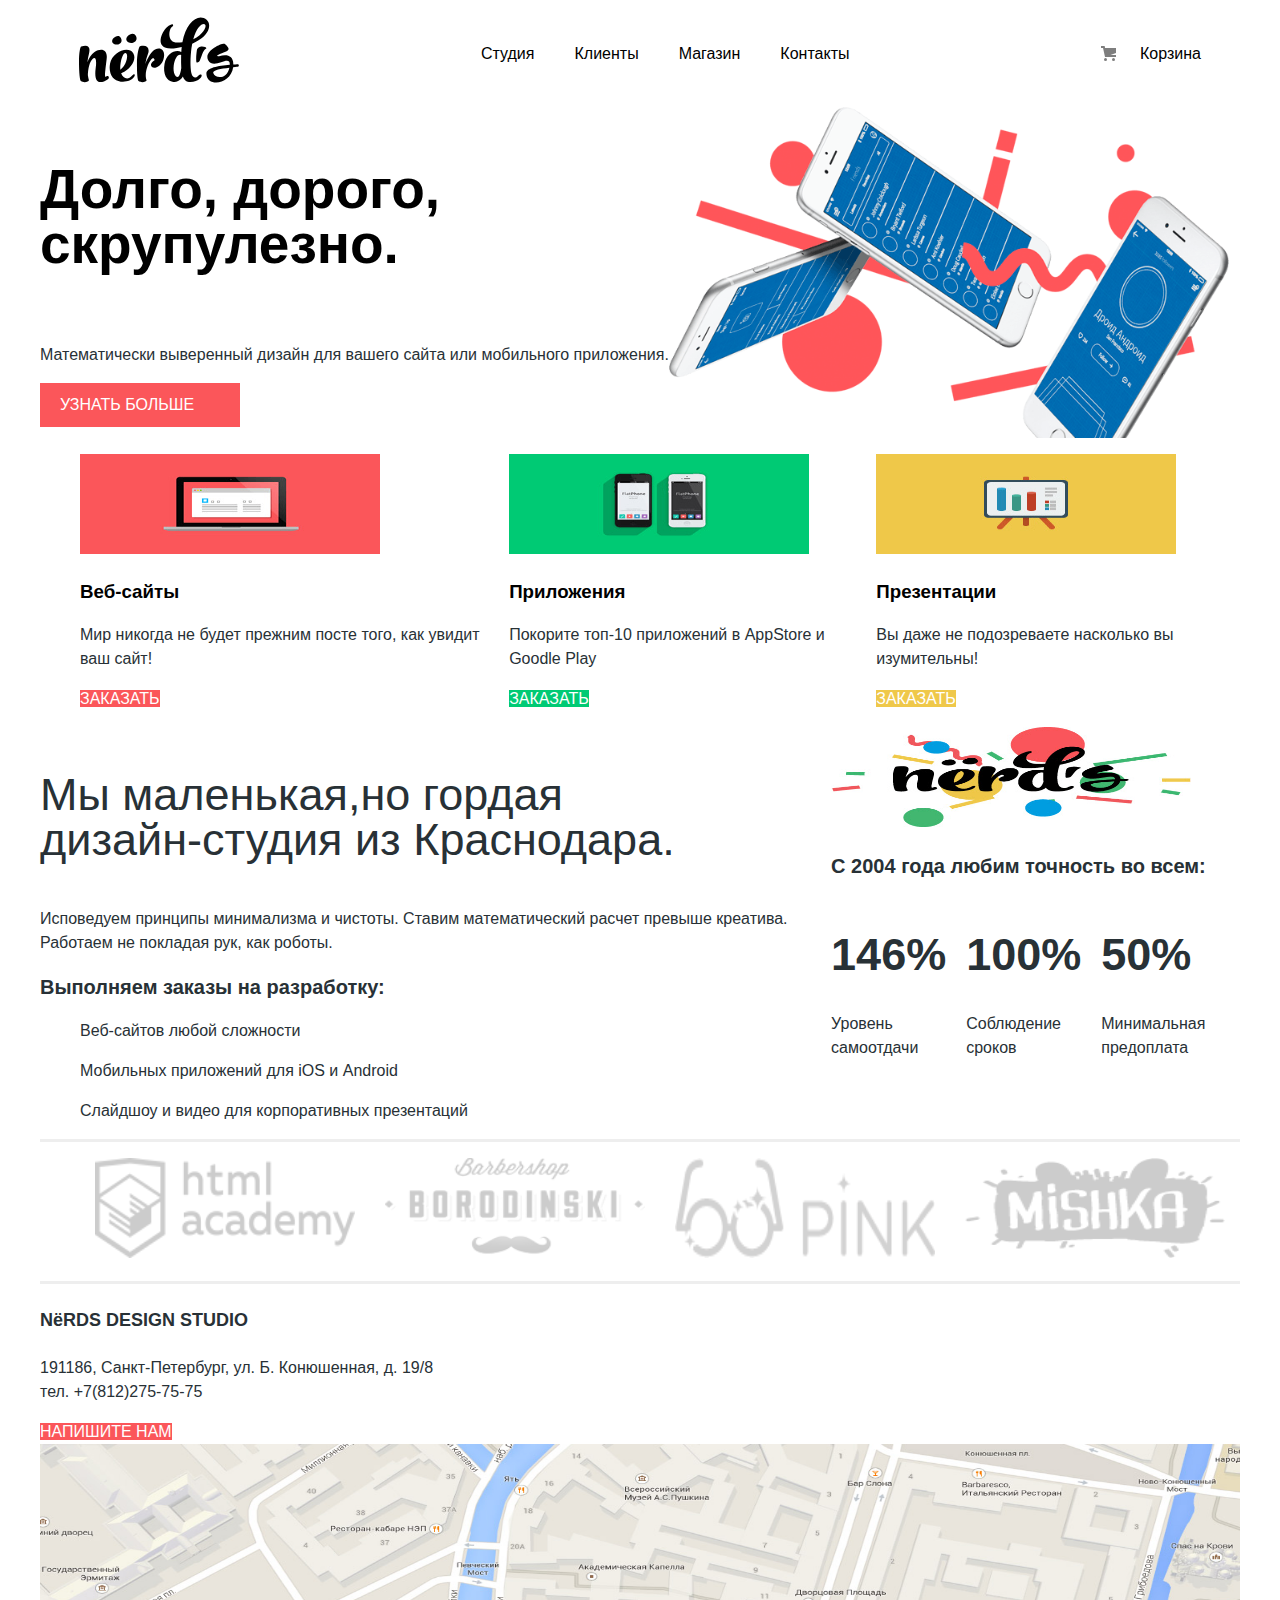
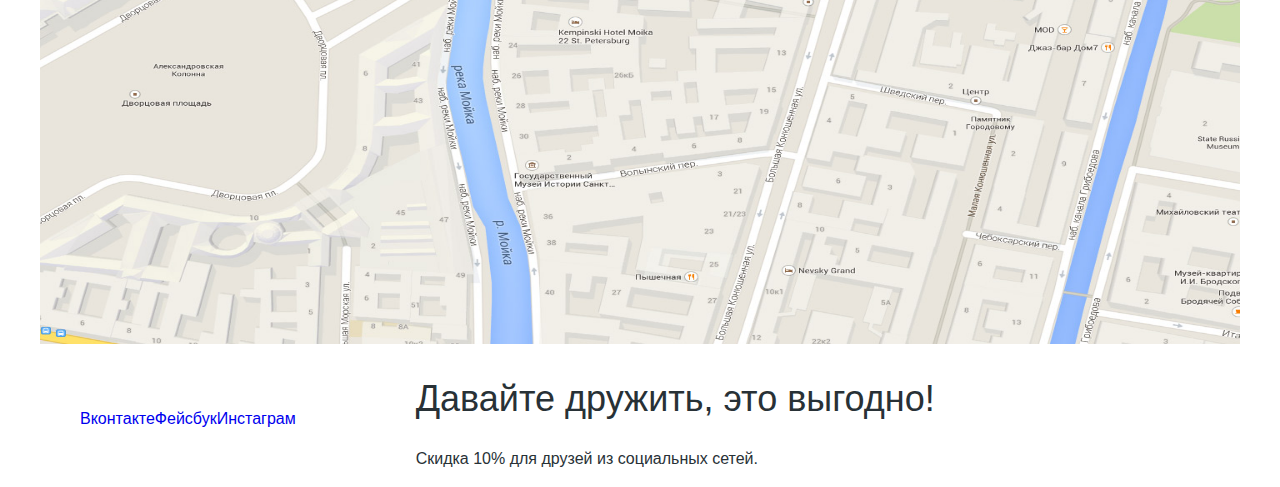
<file: index.html>
<!DOCTYPE html>
<html lang="ru">

<head>
    <meta charset="utf-8">
    <title>Веб-студия "Nurds"</title>
    <link rel="stylesheet" type="text/css" href="css/styles.css">
</head>

<body>
	<header class="main-header">
	<div class="main-navigation-wrapper">
	  <div class="container">
		<div class="header-logo">
			<img src="svg/nerds-logo.svg" width="160px" height="100px" alt="Логотип веб-студии Nurds">	 
		</div>
		<nav class="main-menu">
			<ul class="menu-list">
				<li class="menu-item">
					<a href="">Студия</a>
				</li>
				<li class="menu-item">
					<a href="">Клиенты</a>
				</li>
				<li class="menu-item">
					<a href="catalog.html">Магазин</a>
				</li>
				<li class="menu-item">
					<a href="">Контакты</a>
				</li>
			</ul>	
			<p class="bag-navigation">
				<a class="">
			Корзина
				</a>
			</p>
		</nav>
	  </div>
	 </div>
	</header>
	<main class="container">
		<h1 class="visually-hidden">О веб-студии</h1>
		<section class="prevew">
			<img src="img/index-1.png" width="560px" alt="Разработка сайтов,приложений,презентаций">
		  <div class="prevew-container">
			<p class="prevew-title">Долго, дорого, 
				<br> скрупулезно.
			</p>
			<p class="prevew-text">
				Математически выверенный дизайн для вашего сайта или мобильного приложения.
			</p>
			<a class="button button-prevew">Узнать больше</a>
		  </div>
		</section>

		<section class="servises">
		  <h2 class="visually-hidden">Наши услуги</h2>
			<ul class="servises-list">
			   <div class="servises-wrapper">
				<li class="servises-items">
					<img src="img/web.png" width="300px" height="100px" alt="Веб-сайты">
					<a href="#">
					<h3 class="servises-title">Веб-сайты</h3>
					</a>
					<p>Мир никогда не будет прежним посте того, как увидит ваш сайт!
					</p>
					<a class="button button-servises-web" href="#">Заказать
					</a>
				</li>
				<li class="servises-items">
					<img src="img/app.png" width="300px" height="100px" alt="Приложения">
					<a href="#">
					<h3 class="servises-title">Приложения</h3>
					</a>
					<p>Покорите топ-10 приложений в AppStore и Goodle Play
					</p>
					<a class="button button-servises-app" href="#">Заказать
					</a>
				</li>
				<li class="servises-items">
					<img src="img/present.png" width="300px" height="100px" alt="Презентации">
					<a href="#">
					<h3 class="servises-title">Презентации</h3>
					</a>
					<p>Вы даже не подозреваете насколько вы изумительны!
					 </p>
					<a class="button button-servises-presentation" href="#">Заказать
					</a>
				</li>
			  </div>
			</ul>
		</section>
	  <div class="about-us-column">
		<section class="about-us">
			<h2 class="visually-hidden">Немного о нас</h2>
			<p class="about-us-title">
				Мы маленькая,но гордая<br> дизайн-студия из Краснодара.
			</p>
			<p>
				Исповедуем принципы минимализма и чистоты. Ставим математический расчет превыше креатива. Работаем не покладая рук, как роботы.
			</p>
			<p class="about-us-work">Выполняем заказы на разработку:</p>
			<ul class="about-us-list">
				<li class="about-us-items">
					<p>Веб-сайтов любой сложности</p>
				</li>
				<li class="about-us-items">
					<p>Мобильных приложений для iOS и Android</p>
				</li>
				<li class="about-us-items">
					<p>Слайдшоу и видео для корпоративных презентаций</p>
				</li>
			</ul>
		</section>
		<section class="statistic">
			<img src="img/nerds-illustration.png" width="360px" height="100px" alt="Нёрдс">
			<p class="statistic-title">С 2004 года любим точность во всем:</p>
				<div class="statistic-column">
				  <div class="statistic-items">
					<p class="statistic-numbers">146%</p>
					<p>Уровень самоотдачи</p>
				  </div>
				  <div class="statistic-items">
					<p class="statistic-numbers">100%</p>
					<p>Соблюдение сроков</p>
				  </div>
				  <div class="statistic-items">
					<p class="statistic-numbers">50%</p>
					<p>Минимальная предоплата</p>
				   </div>
				</div>
		</section>
	  </div>
		<section class="clients">
	  <div class="clients-style">
		<ul class="clients-list">
			<li class="client-items">
				<a class="" href="">
					<img src="img/logo-1.png" width="260px" height="100px" alt="html-academy">
				</a>
			</li>
			<li class="client-items">
				<a class="" href="">
					<img src="img/logo-2.png" width="260px" height="100px" alt="borodinski">
				</a>
			</li>
			<li class="client-items">
				<a class="" href="">
					<img src="img/logo-3.png" width="260px" height="100px" alt="pink">
				</a>
			</li>
			<li class="client-items">
				<a class="" href="">
					<img src="img/logo-4.png" width="260px" height="100px" alt="mishka">
				</a>
			</li>
		</ul>
	  </div>
		</section>
	</main>
	<footer class="main-footer">
		<section class="contacts">
			<h4>NёRDS DESIGN STUDIO</h4>
			<div class="contacts-list">
				<p class="contacts-items">
				191186, Санкт-Петербург, ул. Б. Конюшенная, д. 19/8	
				<br>
				тел. +7(812)275-75-75	
				</p>
			</div>
			<botton class="button" href="">Напишите нам</botton>
		</section>
			<img src="img/map.jpg" width="1200px" height="500px">
			<!-- Тут будет встроенный фрейм с гугл картой -->
	  <div class="footer-column">
		<ul class="footer-sotial">
			<li>
				<a href="vk.com">Вконтакте</a>	
			</li>
			<li>
				<a href="facebook.com">Фейсбук</a>
			</li>
			<li>
				<a href="instagram.com">Инстаграм</a>
			</li>
		</ul>
		<div class="footer-promo">
		<p class="footer-title">Давайте дружить, это выгодно!</p>
		<p>Скидка 10% для друзей из социальных сетей.</p>
	    </div>
	   </div>		
	</footer>
</body>
</html>
</file>
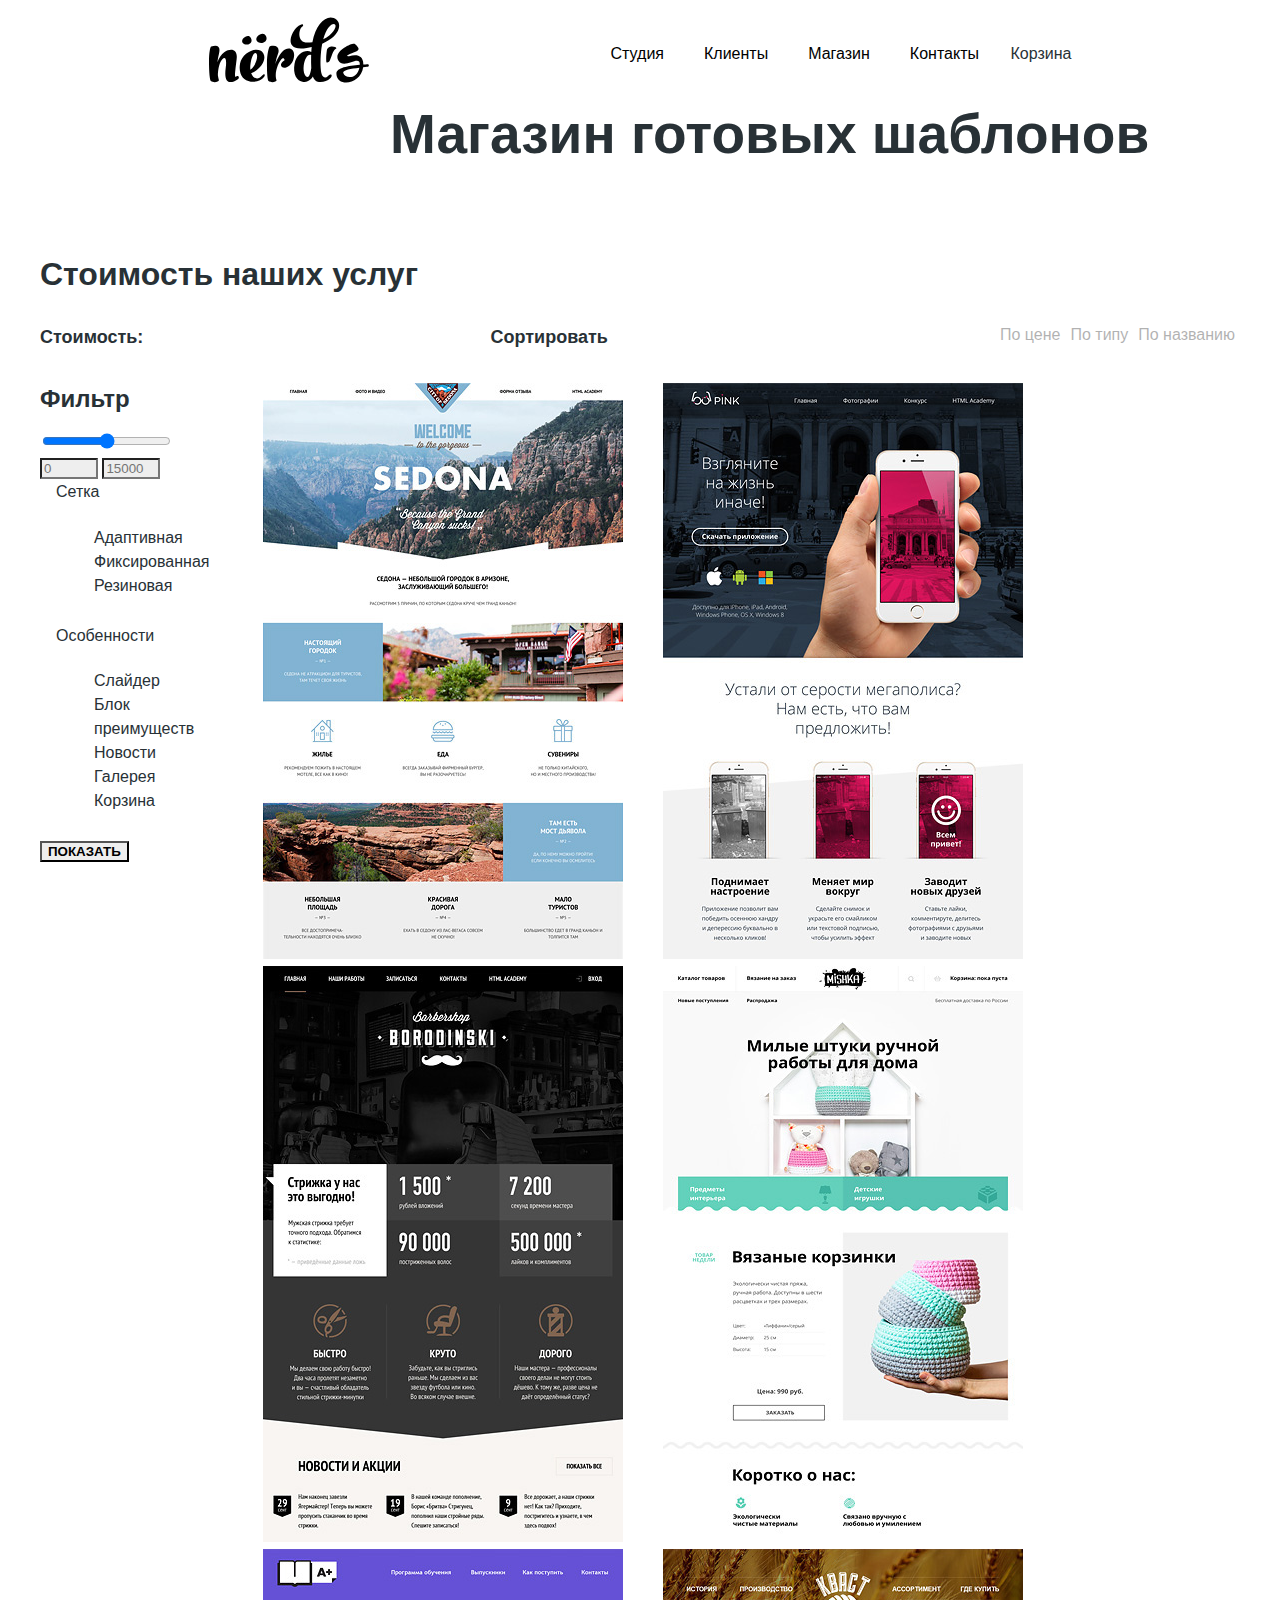
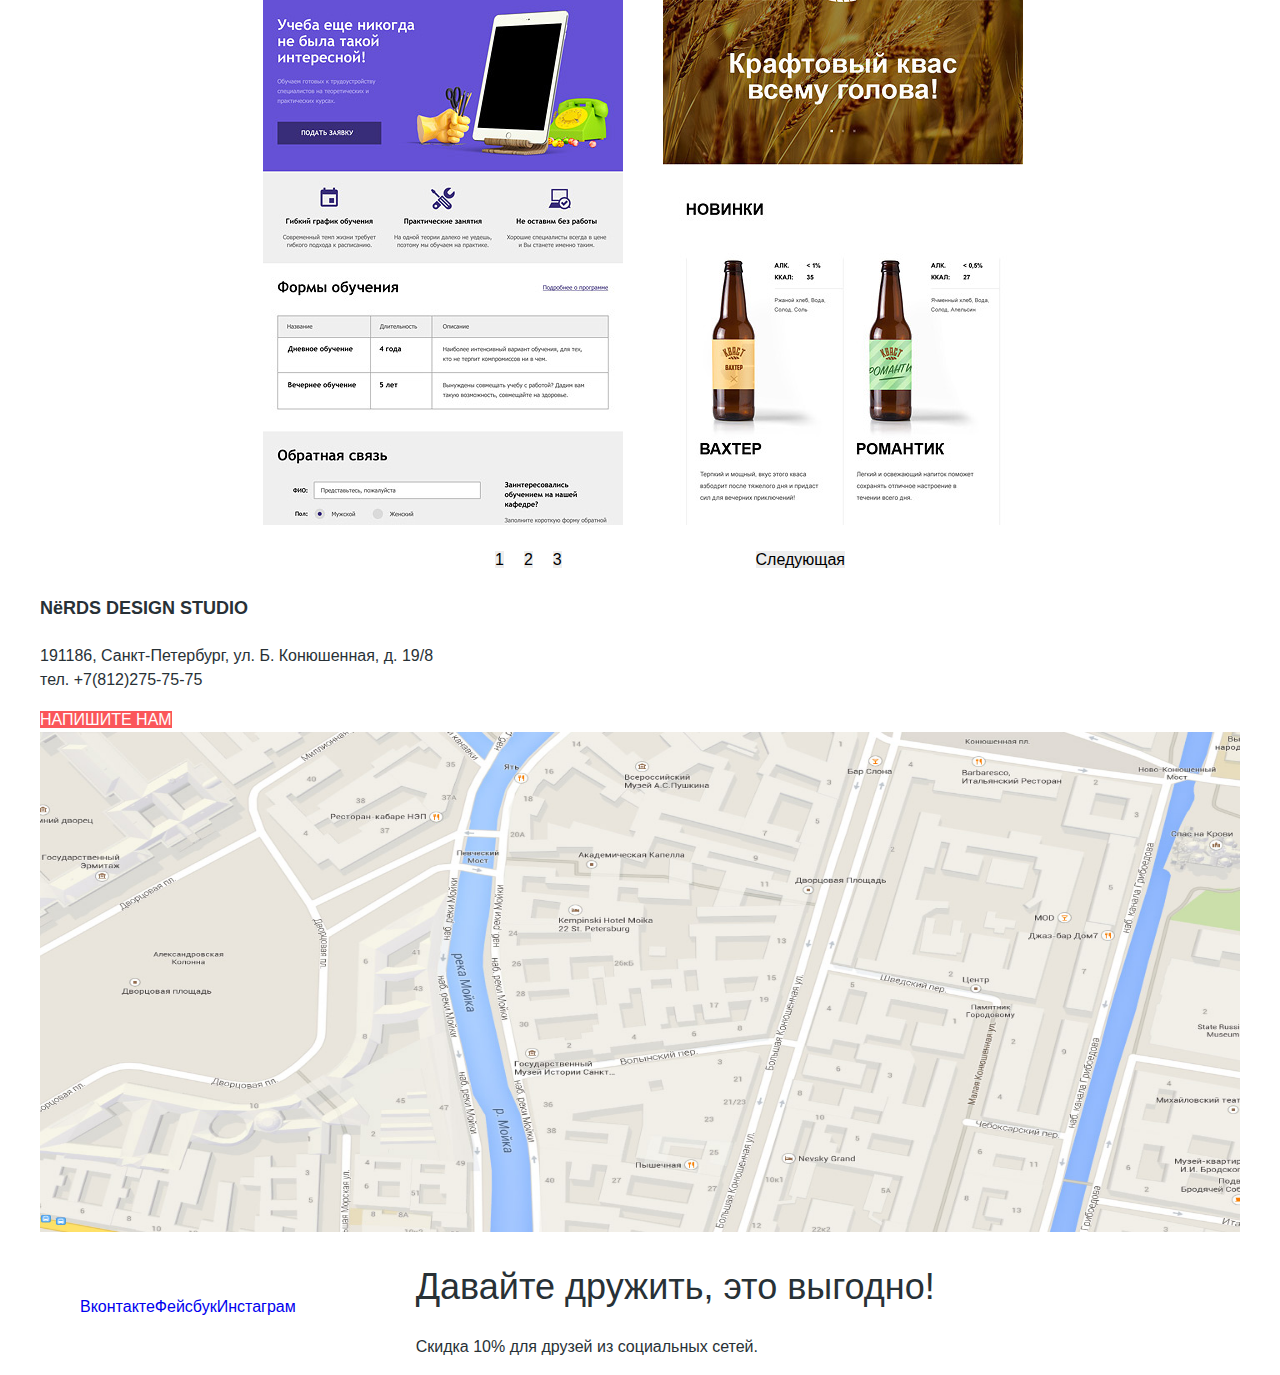
<file: catalog.html>
<!DOCTYPE html>
<html lang="ru">

<head>
    <meta charset="utf-8">
    <title>Веб-студия "Nurds"</title>
    <link rel="stylesheet" type="text/css" href="css/styles.css">
</head>

<body>
	<header class="main-header">
	<div class="main-navigation-wrapper">
	  <div class="container">
		<div class="header-logo">
			<img src="svg/nerds-logo.svg" width="160px" height="100px" alt="Логотип веб-студии Nurds">	 
		</div>
		<nav class="main-menu">
			<ul class="menu-list">
				<li class="menu-item">
					<a href="">Студия</a>
				</li>
				<li class="menu-item">
					<a href="">Клиенты</a>
				</li>
				<li class="menu-item">
					<a href="catalog.html">Магазин</a>
				</li>
				<li class="menu-item">
					<a href="">Контакты</a>
				</li>
			</ul>	
			<p class="bag">Корзина</p>
		</nav>
	  </div>
	 </div>
		<p class="menu-catalog-title">Магазин готовых шаблонов</p>
	</header>
	<main class="container">
	 <h1 class="visibility-hidden">Стоимость наших услуг</h1>
	<div class="filter-up-form">
	 <p class="filter-up-form-title">Стоимость:</p>
			<p class="filter-up-form-title">Сортировать</p>
			<ul class="catalog-filter-list">
				<li class="catalog-filter-items">
					<a href="">По цене</a>	
				</li>
				<li class="catalog-filter-items">
					<a href="">По типу</a>	
				</li>
				<li class="catalog-filter-items">
					<a href="">По названию</a>	
				</li>	
			</ul>
	</div>
	  <div class="coast-column">
		<section class="coast">
			<h2 class="visibility-hidden">Фильтр</h2>
			<!-- тут будет форма -->
			<form class="filter" action="http://echo.htmlacademy.ru" method="get">
				<label>
				<input type="range" name="range">
				<input type="text" name="ot"  placeholder="0">
				<input type="text" name="do"  placeholder="15000">
				</label>
				<fieldset>
					<legend>Сетка</legend>
					<ul class="filter-catalog-radio">
						<li class="filter-option">
							<input class="visually-hidden filter-input" type="radio" name="setka" value="adaption" checked>
							Адаптивная
						</li>
						<li class="filter-option">
							<input class="visually-hidden filter-input" type="radio" name="setka" value="fixed">
							Фиксированная
						</li>
						<li class="filter-option">
							<input class="visually-hidden filter-input" type="radio" name="setka" value="rezina">
							Резиновая
						</li>
					</ul>
				</fieldset>
				<fieldset>
					<legend>Особенности</legend>
						<ul class="filter-catalog-checkbox">
							<li class="filter-option">
								<input class="visually-hidden filter-input" type="checkbox" name="slader" id="slider" 	checked>
								<label for="slider">Слайдер</label>
							</li>
							<li class="filter-option">
								<input class="visually-hidden filter-input" type="checkbox" name="block" id="block">
								<label for="block">Блок преимуществ</label>
							</li>
							<li class="filter-option">
								<input class="visually-hidden filter-input" type="checkbox" name="news" id="news" 	checked>
								<label for="news">Новости</label>
							</li>
							<li class="filter-option">
								<input class="visually-hidden filter-input" type="checkbox" name="gallery" id="gallery"	>
								<label for="gallery">Галерея</label>
							</li>
							<li class="filter-option">
								<input class="visually-hidden filter-input" type="checkbox" name="bag" id="bag">
								<label for="bag">Корзина</label>
							</li>
						</ul>
				</fieldset>
			</form>
			<button class="button button-catalog">Показать</button>
		</section>
		<section class="catalog">
			<ul class="catalog-list">
				<li class="catalog-items">
					<a href="sedona.com">
						<img src="img/sedona.jpg" width="360px" height="576px" alt="Сайт Sedona">
					</a>	
				</li>
				<li class="catalog-items">
					<a href="pink.com">
						<img src="img/pink.jpg" width="360px" height="576px" alt="Сайт pink">
					</a>
				</li>
				<li class="catalog-items">
					<a href="borodinski.com">
						<img src="img/barbershop.jpg" width="360px" height="576px" alt="Сайт borodinski">
					</a>
				</li>
				<li class="catalog-items">
					<a href="mishka.com">
						<img src="img/mishka.jpg" width="360px" height="576px" alt="Сайт Mishka">
					</a>
				</li>
				<li class="catalog-items">
					<a href="aplus.com">
						<img src="img/aplus.jpg" width="360px" height="576px" alt="Сайт study">
					</a>
				</li>
				<li class="catalog-items">
					<a href="kvast.com">
						<img src="img/kvast.jpg" width="360px" height="576px" alt="Сайт kvast">
					</a>
				</li>
				
			</ul>	
		</section>
	 </div>
	
		<ul class="pagination-list">
			<li class="pagination-item">
				<a href="" class="active">1
			</li>
			<li class="pagination-item">
				<a href="">2</a>		
			</li>
			<li class="pagination-item">
				<a href="">3</a>	
			</li>
			<li class="pagination-item">
				<a href="">Следующая</a>	
			</li>	
		</ul>	
		<section class="clients">
		<!-- Тут будет фонавая картинка во весь блок	 -->
		</section>
	</main>
	<footer class="main-footer">
		<section class="contacts">
			<h4>NёRDS DESIGN STUDIO</h4>
			<div class="contacts-list">
				<p class="contacts-items">
				191186, Санкт-Петербург, ул. Б. Конюшенная, д. 19/8	
				<br>
				тел. +7(812)275-75-75	
				</p>
			</div>
			<botton class="button" href="">Напишите нам</botton>
		</section>
			<img src="img/map.jpg" width="1200px" height="500px">
			<!-- Тут будет встроенный фрейм с гугл картой -->
	  <div class="footer-column">
		<ul class="footer-sotial">
			<li>
				<a href="vk.com">Вконтакте</a>	
			</li>
			<li>
				<a href="facebook.com">Фейсбук</a>
			</li>
			<li>
				<a href="instagram.com">Инстаграм</a>
			</li>
		</ul>
		<div class="footer-promo">
		<p class="footer-title">Давайте дружить, это выгодно!</p>
		<p>Скидка 10% для друзей из социальных сетей.</p>
	    </div>
	   </div>		
	</footer>
</body>
</html>
</file>
<file: css/styles.css>
body,
html{
	margin: 0;
	padding: 0;
}
body{
	font-size: 16px;
	line-height: 24px;
	font-family: Roboto, Arial, sans-serif;
	color:#283136;
	width: 1200px;
	margin: auto;
}
a{
	text-decoration: none;
}
.visually-hidden:not(:focus):not(:active),
input[type="cheackbox"].visually-hidden,
input[type="radio"].visually-hidden{
	position: absolute;
	width: 1px;
	height: 1px;
	margin:-1px;
	border:0;
	padding: 0;
	white-space: nowrap;
	clip-path: inset(100%);
	clip: rect(0 0 0 0);
	overflow: hidden;
}
.menu-list,
.about-us-list,
.servises-list,
.clients-list,
.footer-sotial,
.catalog-filter-list,
.catalog-list,
.pagination-list,
.filter-catalog-radio,
.filter-catalog-checkbox{
	list-style: none;
}
.container{
	margin:0 auto;
}
.main-navigation-wrapper{
	display: flex;
	justify-content: space-between;
}
.main-menu{
	display: flex;
	justify-content: space-between;
	align-items: center;

}
.main-navigation-wrapper{
	width: 100%;	
}
.main-navigation-wrapper .container {
  display: flex;
  justify-content:flex-start;
}
.menu-list{
	margin: 0;
	padding:0;
	width: 440px;
	display: flex;
	margin: auto;	
}
.menu-list li{
	margin-left: 40px;
}
.bag-navigation{
	margin: 0;
	padding: 0;
	margin-left: 200px;
	position: relative;
	text-align: right;
}
.bag-navigation a{
	display: block;
	width: 120px;
	padding-left: 40px;
}
.bag-navigation::before{
	content:"";
	position: absolute;
	top: 12px;
	left: 20px;
	width: 20px;
	height: 20px;
	background-image: url("../img/cart-icon.svg");
	background-repeat: no-repeat;
	opacity: 0.5;

}
.menu-item a,
.bag-navigation a{
	display: block;
	padding: 8px 0;
	color:#000;
	text-decoration: none;
}
.menu-item a:hover,
.bag-navigation a:hover{
	color: #fb565a;
}
.menu-item a:visited,
.bag-navigation a:visited{
	opacity: 0.5;
}
.menu-item a:active,
.bag-navigation a:active{
	border-bottom: 2px solid  #fb565a;
}
.header-logo{
	margin-right: 202px;
	margin-left: 0px;
}
.header-logo img:hover{
opacity:0.8;
}
.header-logo img:active{
	opacity: 0.3;
}
.prevew-container{
	display: flex;
	flex-direction: column;
	order: -1;
}
.servises-wrapper{
	display: flex;
}
.servises-items h3{
	color:#000;
}
.prevew{
	display: flex;
}
.prevew-title{
	font-size:55px;
	line-height: 55px;
	color:#000;
	font-weight: bold;
}
.button{
	color:#fff;
	background-color: #fb565a;
	text-transform: uppercase;
		
}
.button-prevew{
	width: 200px;
	
	padding: 10px 20px;
	box-sizing: border-box;
}
.button-servises-app{
	background-color: #00ca74;
}
.button-servises-presentation{
	background-color: #efc84a;
}
.about-us-title {
	font-size: 45px;
	line-height: 45px;	
}
.about-us-column{
	display: flex;
}
.about-us-work,
.statistic-title{
	font-size: 20px;
	font-weight: bold;
}
.statistic{
	width: 540px;
}
.statistic-items{
	margin-right: 20px;
}
.statistic-items:last-child{
	margin-right: 0;
}
.statistic-column{
	display: flex;
	justify-content: space-between;
}
.statistic-numbers{
	font-size: 45px;
	font-weight: bold;
}
.clients-style{
	border-top: 3px solid #eeeeee;
	border-bottom: 3px solid #eeeeee;
}
.clients-list{
	display: flex;
	justify-content: space-around;
}
.client-items img{
	opacity: 0.2;
}
.client-items img:link{
	opacity: 0.1;
}
.client-items img:hover{
	opacity: 1;
}
h4{
	font-size: 18px;
}
.footer-sotial{
	display: flex;
	align-items: center;
}

.footer-column{
	display: flex;
}
.footer-promo{
	margin-left: 120px;
}
.footer-title{
	font-size: 36px;
}
/*каталог*/
.menu-catalog-title{
	margin: 0;
	padding: 0;
	font-size: 55px;
	line-height: 55px;
	font-weight: bold;
	margin-bottom: 100px;
	margin-left: 350px;

}
.coast{
	width: 300px;
}
.coast-column{
	display: flex;
	justify-content: space-between;
}
.title {
	font-weight: bold;
	font-size: 18px;
}
.filter-up-form{
	display: flex;
	justify-content: space-between;
}
.filter-up-form-title{
	font-weight: bold;
	font-size: 18px;
}
.catalog-filter-items{
	margin:0 5px;
}
.catalog-filter-items a{
	color:#000;
	opacity:0.3;
}
.catalog-filter-items a:hover{
	color:#000;
	opacity:0.6;
}
.catalog-filter-items a:visited{
	color:#000;
	opacity:1;
}
.filter{
	text-align: left;
}
fieldset{
	border:none;
}
.input[type="range"]{
	background-color: #eee;
	width: 250px;
	padding: 30px 20px;
	margin: auto;

}
input[type="text"]{
	background-color: #eee;
	width: 50px;
	box-shadow: none;
}
.button-catalog{
	background-color: #eee;
	color:black;
	font-weight: bold;
}
.catalog-filter-list,
.catalog-list{
	display: flex;
}
.catalog-list{
	flex-basis: 780px;
	flex-wrap: wrap;
}
.catalog-items{
	margin-right: 40px;
}
.catalog-items:last-child{
	margin-right: 0;
}
.pagination-list{
	display: flex;
	justify-content: space-between;
	margin: auto;
	width: 370px;
}
.pagination-item{
	margin-left: 20px;
}
.pagination-item:last-child{
	margin-left: auto;
}
.pagination-item a{
	background-color: #eeeeee;
	color:#000;
}
.pagination-item a:hover{
	color:#000;
	background-color: #dfdfdf;
}
.pagination-item a:link{
	color:#000;
	background-color: #d5d5d5;
}
</file>
